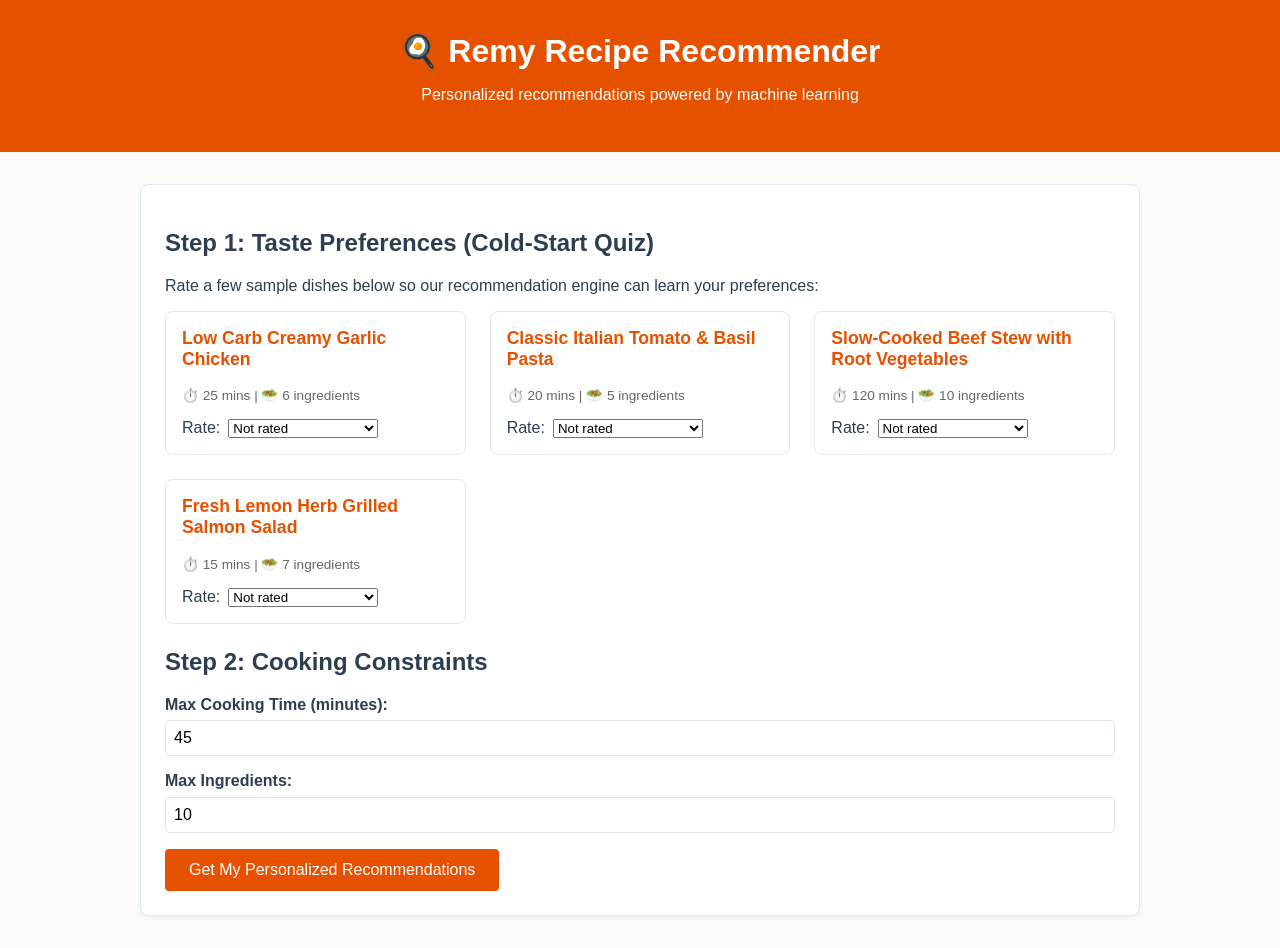
<file: docs/index.html>
<!DOCTYPE html>
<html lang="en">
<head>
  <meta charset="UTF-8">
  <meta name="viewport" content="width=device-width, initial-scale=1.0">
  <title>Remy Recipe Recommender</title>
  <link rel="stylesheet" href="style.css">
</head>
<body>
  <header>
    <h1>🍳 Remy Recipe Recommender</h1>
    <p>Personalized recommendations powered by machine learning</p>
  </header>

  <main class="container">
    <!-- Cold-Start Onboarding Quiz -->
    <section class="card" id="quiz-section">
      <h2>Step 1: Taste Preferences (Cold-Start Quiz)</h2>
      <p>Rate a few sample dishes below so our recommendation engine can learn your preferences:</p>

      <div id="seed-recipes-container" class="grid" style="margin-bottom: 1.5rem;">
        <p>Loading seed recipes...</p>
      </div>

      <h2>Step 2: Cooking Constraints</h2>
      <form id="preference-form">
        <div class="form-group">
          <label for="max-time">Max Cooking Time (minutes):</label>
          <input type="number" id="max-time" value="45" min="5" max="180" step="5">
        </div>

        <div class="form-group">
          <label for="max-ingredients">Max Ingredients:</label>
          <input type="number" id="max-ingredients" value="10" min="1" max="25">
        </div>

        <button type="submit" class="btn btn-primary">Get My Personalized Recommendations</button>
      </form>
    </section>

    <!-- Recommendation Output Grid -->
    <section class="recommendations-container" id="results-section" style="display: none;">
      <h2>Recommended for You</h2>
      <div id="rec-grid" class="grid">
        <p class="loading">Generating personalized model inference...</p>
      </div>
      <button id="reset-btn" class="btn" style="margin-top: 1.5rem; background-color: #666;">← Adjust Preferences</button>
    </section>
  </main>

  <script src="app.js"></script>
</body>
</html>
</file>
<file: docs/style.css>
:root {
  --primary: #e65100;
  --primary-hover: #bf360c;
  --bg: #fdfbf7;
  --card-bg: #ffffff;
  --text: #2c3e50;
  --border: #e2e8f0;
}

body {
  font-family: -apple-system, BlinkMacSystemFont, "Segoe UI", Roboto, Helvetica, Arial, sans-serif;
  background-color: var(--bg);
  color: var(--text);
  margin: 0;
  padding: 0;
}

header {
  background-color: var(--primary);
  color: white;
  padding: 2rem 1rem;
  text-align: center;
  position: relative;
}

header h1 {
  margin: 0 0 0.5rem 0;
}

.badge {
  display: inline-block;
  background: rgba(255, 255, 255, 0.2);
  padding: 0.3rem 0.8rem;
  border-radius: 20px;
  font-size: 0.85rem;
  font-weight: bold;
}

.container {
  max-width: 1000px;
  margin: 2rem auto;
  padding: 0 1rem;
}

.card {
  background: var(--card-bg);
  border: 1px solid var(--border);
  border-radius: 8px;
  padding: 1.5rem;
  margin-bottom: 2rem;
  box-shadow: 0 2px 4px rgba(0,0,0,0.05);
}

.form-group {
  margin-bottom: 1rem;
  display: flex;
  flex-direction: column;
}

.form-group label {
  font-weight: 600;
  margin-bottom: 0.4rem;
}

.form-group input, .form-group select {
  padding: 0.5rem;
  border: 1px solid var(--border);
  border-radius: 4px;
  font-size: 1rem;
}

.btn {
  background-color: var(--primary);
  color: white;
  border: none;
  padding: 0.75rem 1.5rem;
  border-radius: 4px;
  font-size: 1rem;
  cursor: pointer;
  transition: background 0.2s;
}

.btn:hover {
  background-color: var(--primary-hover);
}

.grid {
  display: grid;
  grid-template-columns: repeat(auto-fill, minmax(280px, 1fr));
  gap: 1.5rem;
}

.rec-card {
  background: white;
  border: 1px solid var(--border);
  border-radius: 8px;
  padding: 1rem;
  display: flex;
  flex-direction: column;
  justify-content: space-between;
}

.rec-card h3 {
  margin-top: 0;
  font-size: 1.1rem;
  color: var(--primary);
}

.rec-meta {
  font-size: 0.85rem;
  color: #666;
  margin-bottom: 1rem;
}

.rating-actions {
  display: flex;
  gap: 0.5rem;
}

.btn-sm {
  padding: 0.3rem 0.6rem;
  font-size: 0.8rem;
  border-radius: 3px;
  border: 1px solid var(--border);
  background: #f8f9fa;
  cursor: pointer;
}

.btn-sm:hover {
  background: #e2e8f0;
}
</file>
